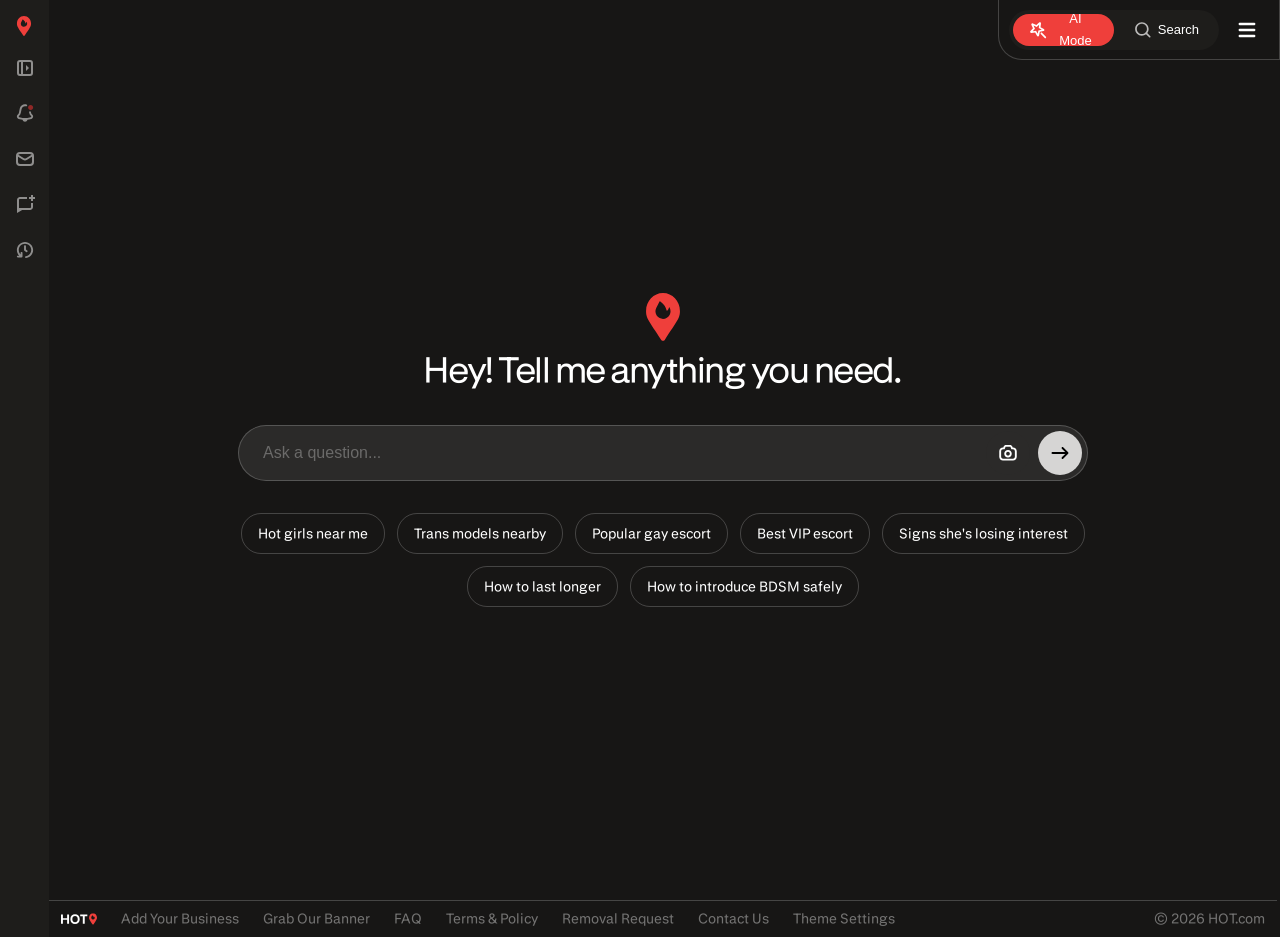
<file: index.html>
<!DOCTYPE html>
<html lang="en">
<head>
    <meta charset="UTF-8">
    <title>Hot.com - Search</title>
    <meta name="viewport" content="width=device-width, initial-scale=1.0, maximum-scale=1.0, user-scalable=no, viewport-fit=cover">
    <link rel="stylesheet" href="styles.css">
</head>
<body>
    <div class="main-container">
       <!-- Sidebar -->
        <aside class="sidebar collapsed" id="sidebar">
            <div class="sidebar-header">
                <a href="index.html">
                    <img class="sidebar-logo" src="icons/symbol.svg" alt="Hot.com logo">
                </a>
            </div>

            <div class="sidebar-menu collapsed" id="sidebar-menu">
                <a href="#" class="menu-item mobile-hidden" data-target="sidebar">
                    <img src="icons/expand.svg" alt="" aria-hidden="true">
                    <span class="text">Expand</span>
                </a>
                <a href="#" class="menu-item">
                    <img src="icons/belldot.svg" alt="" aria-hidden="true">
                    <span class="text">Notifications</span>
                </a>
                <a href="#" class="menu-item">
                    <img src="icons/mail.svg" alt="" aria-hidden="true">
                    <span class="text">Mail</span>
                </a>
                <a href="#" class="menu-item">
                    <img src="icons/newchat.svg" alt="" aria-hidden="true">
                    <span class="text">New chat</span>
                </a>
                <a href="#" class="menu-item">
                    <img src="icons/clock-arrow-rotate-left.svg" alt="" aria-hidden="true">
                    <span class="text">History</span>
                </a>

                <div class="history-links">
                    <p class="date-of-dialog">Today</p>
                    <a href="serp.html">lesbian seduces straight girl</a>
                    <a href="serp.html">mature 50+ videos</a>
                    <a href="serp.html">amateur latina cam video</a>
                    <p class="date-of-dialog">7 days</p>
                    <a href="serp.html">lesbian squirt</a>
                    <a href="serp.html">free 60fps amateur latina cam video</a>
                    <a href="serp.html">hentai animated videos</a>
                    <p class="date-of-dialog">2026-05</p>
                    <a href="serp.html">milf anal scenes</a>
                    <a href="serp.html">pinay amateur videos</a>
                    <p class="date-of-dialog">2026-04</p>
                    <a href="serp.html">lesbian strap on</a>
                </div>
            </div>
        </aside>

        <!-- Main content -->
        <main class="content">
            <!-- Top bar -->
            <header class="top-bar">
                <div class="top-bar-left">
                    <button class="mobile-sidebar-toggle" aria-label="Toggle sidebar">
                        <img src="icons/expand.svg" alt="" aria-hidden="true">
                    </button>
                    <a href="index.html" class="mobile-logo">
                        <img src="icons/logo.svg" alt="Hot.com logo">
                    </a>
                </div>
                
                <div class="mode-toggle active" id="mode-toggle">
                    <button class="mode-btn active" data-mode="ai">
                        <img src="icons/magic-wand.svg" alt="" aria-hidden="true">
                        <span>AI Mode</span>
                    </button>
                    <button class="mode-btn" data-mode="search">
                        <img src="icons/magnifier.svg" alt="" aria-hidden="true">
                        <span>Search</span>
                    </button>
                </div>

                <button class="menu-btn" id="menu-btn" aria-label="Menu">
                    <img src="icons/menu.svg" alt="" aria-hidden="true">
                </button>
            </header>

            <!-- Content area -->
            <div class="content-area">
                <img class="main-logo" src="icons/symbol.svg" alt="Hot.com logo">
                <p class="welcome-text">Hey! Tell me anything you need.</p>

                <div class="search-container">
                    <input type="text" class="search-input" id="search-input" placeholder="Ask a question...">
                    <div class="search-buttons">
                        <button class="search-btn search-btn-camera" aria-label="Upload photo">
                            <img src="icons/camera.svg" alt="" aria-hidden="true">
                        </button>
                        <a href="serp.html">
                            <button class="search-btn search-btn-search" aria-label="Search">
                                <img src="icons/arrow-right.svg" alt="" aria-hidden="true">
                            </button>
                        </a>
                    </div>
                </div>

                <div class="pills-container">
                    <a href="serp.html" class="pill">Hot girls near me</a>
                    <a href="serp.html" class="pill">Trans models nearby</a>
                    <a href="serp.html" class="pill">Popular gay escort</a>
                    <a href="serp.html" class="pill">Best VIP escort</a>
                    <a href="serp.html" class="pill">Signs she's losing interest</a>
                    <a href="serp.html" class="pill">How to last longer</a>
                    <a href="serp.html" class="pill">How to introduce BDSM safely</a>
                </div>
            </div>

            <footer class="footer">
                <div class="footer-left">
                    <img class="footer-logo" src="icons/logo.svg" alt="Hot.com logo">
                    <div class="footer-links">
                        <a href="#" class="footer-link">Add Your Business</a>
                        <a href="#" class="footer-link">Grab Our Banner</a>
                        <a href="#" class="footer-link">FAQ</a>
                        <a href="#" class="footer-link">Terms & Policy</a>
                        <a href="#" class="footer-link">Removal Request</a>
                        <a href="#" class="footer-link">Contact Us</a>
                        <a href="#" class="footer-link theme-settings-link" id="theme-settings-btn">Theme Settings</a>
                    </div>
                </div>
                <div class="footer-right">© 2026 HOT.com</div>
            </footer>
        </main>
    </div>

    <script src="scripts.js"></script>
</body>
</html>
</file>
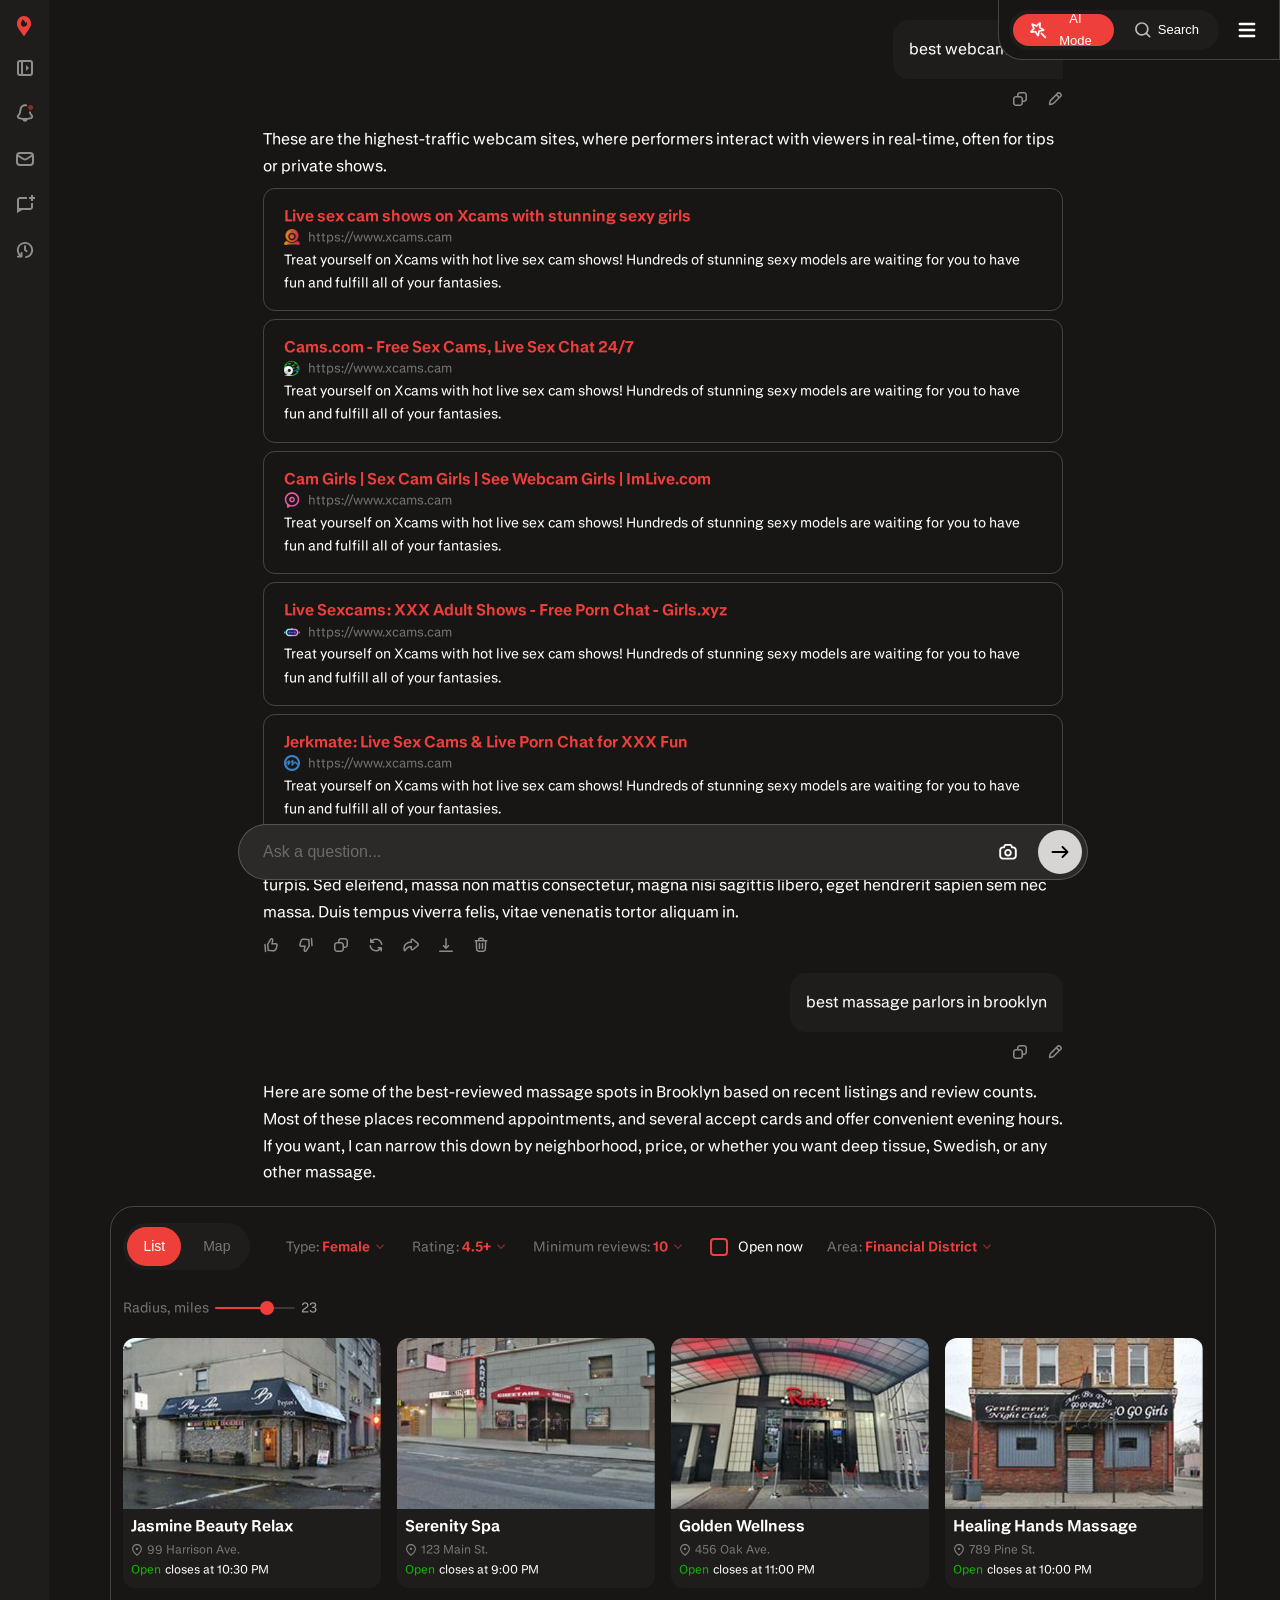
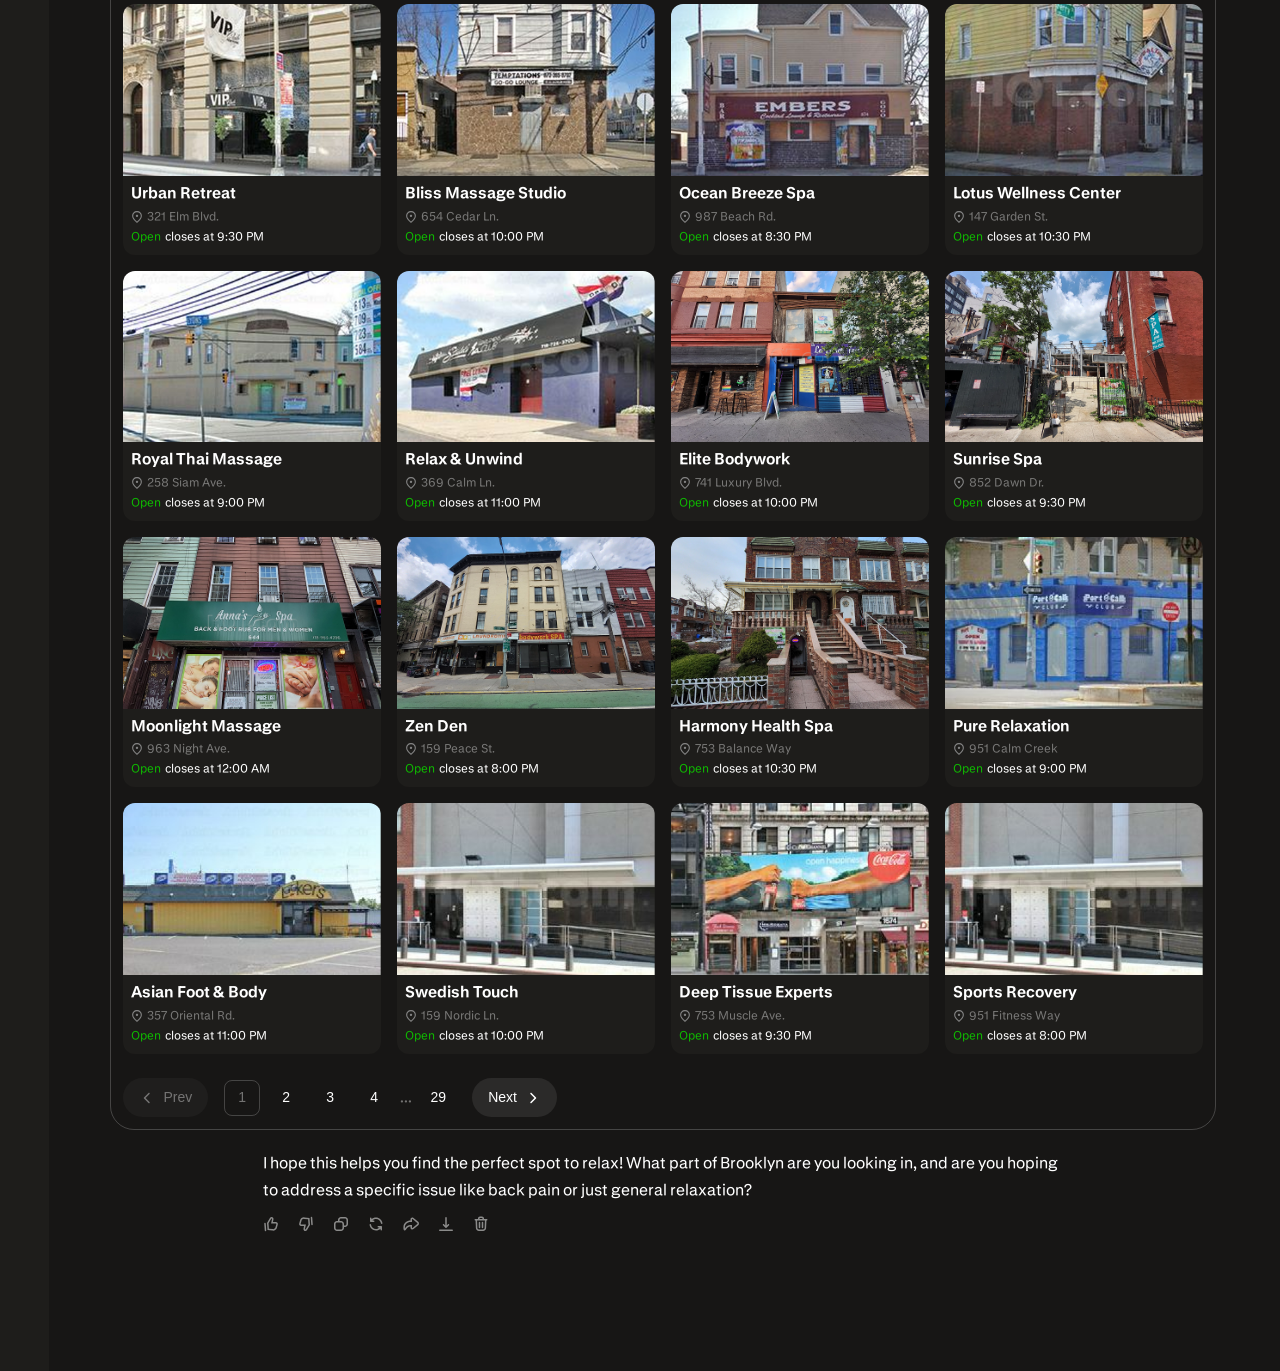
<file: serp.html>
<!DOCTYPE html>
<html lang="en">
<head>
    <meta charset="UTF-8">
    <meta name="viewport" content="width=device-width, initial-scale=1.0, maximum-scale=1.0, user-scalable=no, viewport-fit=cover">
    <title>Hot.com - Search</title>
    <link rel="stylesheet" href="styles.css">
</head>
<body id="serp">
    <div class="main-container">
        <!-- Sidebar -->
        <aside class="sidebar collapsed" id="sidebar">
            <div class="sidebar-header">
                <a href="index.html">
                    <img class="sidebar-logo" src="icons/symbol.svg" alt="Hot.com logo">
                </a>
            </div>

            <div class="sidebar-menu collapsed" id="sidebar-menu">
                <a href="#" class="menu-item mobile-hidden" data-target="sidebar">
                    <img src="icons/expand.svg" alt="" aria-hidden="true">
                    <span class="text">Expand</span>
                </a>
                <a href="#" class="menu-item">
                    <img src="icons/belldot.svg" alt="" aria-hidden="true">
                    <span class="text">Notifications</span>
                </a>
                <a href="#" class="menu-item">
                    <img src="icons/mail.svg" alt="" aria-hidden="true">
                    <span class="text">Mail</span>
                </a>
                <a href="#" class="menu-item">
                    <img src="icons/newchat.svg" alt="" aria-hidden="true">
                    <span class="text">New chat</span>
                </a>
                <a href="#" class="menu-item">
                    <img src="icons/clock-arrow-rotate-left.svg" alt="" aria-hidden="true">
                    <span class="text">History</span>
                </a>

                <div class="history-links">
                    <p class="date-of-dialog">Today</p>
                    <a href="serp.html">lesbian seduces straight girl</a>
                    <a href="serp.html">mature 50+ videos</a>
                    <a href="serp.html">amateur latina cam video</a>
                    <p class="date-of-dialog">7 days</p>
                    <a href="serp.html">lesbian squirt</a>
                    <a href="serp.html">free 60fps amateur latina cam video</a>
                    <a href="serp.html">hentai animated videos</a>
                    <p class="date-of-dialog">2026-05</p>
                    <a href="serp.html">milf anal scenes</a>
                    <a href="serp.html">pinay amateur videos</a>
                    <p class="date-of-dialog">2026-04</p>
                    <a href="serp.html">lesbian strap on</a>
                </div>
            </div>
        </aside>

        <!-- Main content -->
        <main class="content">
            <!-- Top bar -->
            <header class="top-bar">
                <div class="top-bar-left">
                    <button class="mobile-sidebar-toggle" aria-label="Toggle sidebar">
                        <img src="icons/expand.svg" alt="" aria-hidden="true">
                    </button>
                    <a href="index.html" class="mobile-logo">
                        <img src="icons/logo.svg" alt="Hot.com logo">
                    </a>
                </div>
                
                <div class="mode-toggle active" id="mode-toggle">
                    <button class="mode-btn active" data-mode="ai">
                        <img src="icons/magic-wand.svg" alt="" aria-hidden="true">
                        <span>AI Mode</span>
                    </button>
                    <button class="mode-btn" data-mode="search">
                        <img src="icons/magnifier.svg" alt="" aria-hidden="true">
                        <span>Search</span>
                    </button>
                </div>

                <button class="menu-btn" id="menu-btn" aria-label="Menu">
                    <img src="icons/menu.svg" alt="" aria-hidden="true">
                </button>
            </header>

            <!-- Content area -->
            <div class="content-area chat">

                <div class="question">
                    <p>best webcam sites</p>
                    <div class="action-icons">
                        <img src="icons/copy.svg">
                        <img src="icons/pencil.svg">
                    </div>
                </div>

                <div class="answer">
                    <p>
                        These are the highest-traffic webcam sites, where performers interact with viewers in real-time,
                        often for tips or private shows.
                    </p>                 
                    <div class="answer-link-container">
                        <a href="#"><h2>Live sex cam shows on Xcams with stunning sexy girls</h2></a>
                        <a href="#"><p class="answer-link-source"><img src="favicons/1.png">https://www.xcams.cam</p></a>
                        <p class="answer-link-description">
                            Treat yourself on Xcams with hot live sex cam shows!
                            Hundreds of stunning sexy models are waiting for you to have fun and fulfill all of your fantasies.
                        </p>
                    </div>
                    <div class="answer-link-container">
                        <a href="#"><h2>Cams.com - Free Sex Cams, Live Sex Chat 24/7</h2></a>
                        <a href="#"><p class="answer-link-source"><img src="favicons/2.png">https://www.xcams.cam</p></a>
                        <p class="answer-link-description">
                            Treat yourself on Xcams with hot live sex cam shows!
                            Hundreds of stunning sexy models are waiting for you to have fun and fulfill all of your fantasies.
                        </p>
                    </div>
                    <div class="answer-link-container">
                        <a href="#"><h2>Cam Girls | Sex Cam Girls | See Webcam Girls | ImLive.com</h2></a>
                        <a href="#"><p class="answer-link-source"><img src="favicons/3.png">https://www.xcams.cam</p></a>
                        <p class="answer-link-description">
                            Treat yourself on Xcams with hot live sex cam shows!
                            Hundreds of stunning sexy models are waiting for you to have fun and fulfill all of your fantasies.
                        </p>
                    </div>
                    <div class="answer-link-container">
                        <a href="#"><h2>Live Sexcams: XXX Adult Shows - Free Porn Chat - Girls.xyz</h2></a>
                        <a href="#"><p class="answer-link-source"><img src="favicons/4.png">https://www.xcams.cam</p></a>
                        <p class="answer-link-description">
                            Treat yourself on Xcams with hot live sex cam shows!
                            Hundreds of stunning sexy models are waiting for you to have fun and fulfill all of your fantasies.
                        </p>
                    </div>
                    <div class="answer-link-container">
                        <a href="#"><h2>Jerkmate: Live Sex Cams & Live Porn Chat for XXX Fun</h2></a>
                        <a href="#"><p class="answer-link-source"><img src="favicons/5.png">https://www.xcams.cam</p></a>
                        <p class="answer-link-description">
                            Treat yourself on Xcams with hot live sex cam shows!
                            Hundreds of stunning sexy models are waiting for you to have fun and fulfill all of your fantasies.
                        </p>
                    </div>
                    <p>
                        Lorem ipsum dolor sit amet, consectetur adipiscing elit. Etiam et tortor eget enim gravida
                        vulputate quis eu turpis. Sed eleifend, massa non mattis consectetur, magna nisi sagittis libero,
                        eget hendrerit sapien sem nec massa. Duis tempus viverra felis, vitae venenatis tortor aliquam in.
                    </p>
                    <div class="action-icons">
                        <img src="icons/thumbs-up.svg">
                        <img src="icons/thumbs-down.svg">
                        <img src="icons/copy.svg">
                        <img src="icons/arrows-rotate-left.svg">
                        <img src="icons/arrow-shape-turn-up-right.svg">
                        <img src="icons/arrow-down-to-line.svg">
                        <img src="icons/trash-bin.svg">
                    </div>
                </div>

                <div class="question">
                    <p>best massage parlors in brooklyn</p>
                    <div class="action-icons">
                        <img src="icons/copy.svg">
                        <img src="icons/pencil.svg">
                    </div>
                </div>

                <div class="answer">
                    <p>
                        Here are some of the best-reviewed massage spots in Brooklyn based on recent listings and review counts.
                    </p>
                    <p>
                        Most of these places recommend appointments, and several accept cards and offer convenient evening hours.
                        If you want, I can narrow this down by neighborhood, price, or whether you want deep tissue, Swedish,
                        or any other massage.
                    </p>
                    <div class="places">
                        
                        <div class="filter">
                            <!-- List/Map Toggle -->
                            <div class="filter-toggle">
                                <button class="toggle-btn active" data-view="list">List</button>
                                <button class="toggle-btn" data-view="map">Map</button>
                            </div>

                            <div class="filter-item">
                                <span class="filter-label">Type: <strong>Female</strong></span>
                                <img src="icons/keyboard_arrow_down.svg" alt="" aria-hidden="true" class="filter-arrow">
                            </div>

                            <div class="filter-item">
                                <span class="filter-label">Rating: <strong>4.5+</strong></span>
                                <img src="icons/keyboard_arrow_down.svg" alt="" aria-hidden="true" class="filter-arrow">
                            </div>

                            <div class="filter-item">
                                <span class="filter-label">Minimum reviews: <strong>10</strong></span>
                                <img src="icons/keyboard_arrow_down.svg" alt="" aria-hidden="true" class="filter-arrow">
                            </div>

                            <div class="filter-item">
                                <div class="filter-checkbox"></div>
                                <span class="filter-checkbox-text">Open now</span>
                            </div>

                            <div class="filter-item">
                                <span class="filter-label">Area: <strong>Financial District</strong></span>
                                <img src="icons/keyboard_arrow_down.svg" alt="" aria-hidden="true" class="filter-arrow">
                            </div>

                            <div class="filter-item filter-radius">
                                <span class="filter-label">Radius, miles</span>
                                <div class="range-slider">
                                    <div class="range-track">
                                        <div class="range-fill"></div>
                                    </div>
                                    <div class="range-thumb"></div>
                                </div>
                                <span class="filter-value">23</span>
                            </div>
                        </div>

                        <div class="places-map" id="places-map" style="display: none;">
                            <img src="images/map.png" alt="Map of Brooklyn with massage parlor locations">
                            <div class="map-info-card">
                                <img class="map-info-photo" src="places/place (1).png" alt="Jasmine Beauty Relax">
                                <div class="map-info-details">
                                    <h3 class="map-info-name">Jasmine Beauty Relax</h3>
                                    <p class="map-info-rating"><img src="icons/star-yellow.svg" alt=""> 4.8 (127 reviews)</p>
                                    <p class="map-info-address"><img src="icons/pin.svg" alt=""> 99 Harrison Ave., Brooklyn</p>
                                    <p class="map-info-hours"><img src="icons/clock.svg" alt=""> <span>Open</span> · Closes at 10:30 PM</p>
                                </div>
                            </div>
                            <img class="map-controls" src="icons/map-controls.svg" alt="Map controls">
                        </div>

                        <div class="places-content" id="places-content">
                            <!-- Row 1 -->
                            <div class="places-tile">
                                <img class="places-tile-photo" src="places/place (1).png">
                                <div class="places-tile-content">
                                    <h3>Jasmine Beauty Relax</h3>
                                    <p class="places-tile-address"><img src="icons/pin.svg">99 Harrison Ave.</p>
                                    <p class="places-tile-status"><span>Open</span>closes at 10:30 PM</p>
                                </div>
                            </div>
                            <div class="places-tile">
                                <img class="places-tile-photo" src="places/place (2).png">
                                <div class="places-tile-content">
                                    <h3>Serenity Spa</h3>
                                    <p class="places-tile-address"><img src="icons/pin.svg">123 Main St.</p>
                                    <p class="places-tile-status"><span>Open</span>closes at 9:00 PM</p>
                                </div>
                            </div>
                            <div class="places-tile">
                                <img class="places-tile-photo" src="places/place (3).png">
                                <div class="places-tile-content">
                                    <h3>Golden Wellness</h3>
                                    <p class="places-tile-address"><img src="icons/pin.svg">456 Oak Ave.</p>
                                    <p class="places-tile-status"><span>Open</span>closes at 11:00 PM</p>
                                </div>
                            </div>
                            <div class="places-tile">
                                <img class="places-tile-photo" src="places/place (4).png">
                                <div class="places-tile-content">
                                    <h3>Healing Hands Massage</h3>
                                    <p class="places-tile-address"><img src="icons/pin.svg">789 Pine St.</p>
                                    <p class="places-tile-status"><span>Open</span>closes at 10:00 PM</p>
                                </div>
                            </div>
                            <div class="places-tile">
                                <img class="places-tile-photo" src="places/place (5).png">
                                <div class="places-tile-content">
                                    <h3>Urban Retreat</h3>
                                    <p class="places-tile-address"><img src="icons/pin.svg">321 Elm Blvd.</p>
                                    <p class="places-tile-status"><span>Open</span>closes at 9:30 PM</p>
                                </div>
                            </div>
                            <div class="places-tile">
                                <img class="places-tile-photo" src="places/place (6).png">
                                <div class="places-tile-content">
                                    <h3>Bliss Massage Studio</h3>
                                    <p class="places-tile-address"><img src="icons/pin.svg">654 Cedar Ln.</p>
                                    <p class="places-tile-status"><span>Open</span>closes at 10:00 PM</p>
                                </div>
                            </div>
                            <div class="places-tile">
                                <img class="places-tile-photo" src="places/place (7).png">
                                <div class="places-tile-content">
                                    <h3>Ocean Breeze Spa</h3>
                                    <p class="places-tile-address"><img src="icons/pin.svg">987 Beach Rd.</p>
                                    <p class="places-tile-status"><span>Open</span>closes at 8:30 PM</p>
                                </div>
                            </div>
                            <!-- Row 2 -->
                            <div class="places-tile">
                                <img class="places-tile-photo" src="places/place (8).png">
                                <div class="places-tile-content">
                                    <h3>Lotus Wellness Center</h3>
                                    <p class="places-tile-address"><img src="icons/pin.svg">147 Garden St.</p>
                                    <p class="places-tile-status"><span>Open</span>closes at 10:30 PM</p>
                                </div>
                            </div>
                            <div class="places-tile">
                                <img class="places-tile-photo" src="places/place (9).png">
                                <div class="places-tile-content">
                                    <h3>Royal Thai Massage</h3>
                                    <p class="places-tile-address"><img src="icons/pin.svg">258 Siam Ave.</p>
                                    <p class="places-tile-status"><span>Open</span>closes at 9:00 PM</p>
                                </div>
                            </div>
                            <div class="places-tile">
                                <img class="places-tile-photo" src="places/place (10).png">
                                <div class="places-tile-content">
                                    <h3>Relax & Unwind</h3>
                                    <p class="places-tile-address"><img src="icons/pin.svg">369 Calm Ln.</p>
                                    <p class="places-tile-status"><span>Open</span>closes at 11:00 PM</p>
                                </div>
                            </div>
                            <div class="places-tile">
                                <img class="places-tile-photo" src="places/place (11).png">
                                <div class="places-tile-content">
                                    <h3>Elite Bodywork</h3>
                                    <p class="places-tile-address"><img src="icons/pin.svg">741 Luxury Blvd.</p>
                                    <p class="places-tile-status"><span>Open</span>closes at 10:00 PM</p>
                                </div>
                            </div>
                            <div class="places-tile">
                                <img class="places-tile-photo" src="places/place (12).png">
                                <div class="places-tile-content">
                                    <h3>Sunrise Spa</h3>
                                    <p class="places-tile-address"><img src="icons/pin.svg">852 Dawn Dr.</p>
                                    <p class="places-tile-status"><span>Open</span>closes at 9:30 PM</p>
                                </div>
                            </div>
                            <div class="places-tile">
                                <img class="places-tile-photo" src="places/place (13).png">
                                <div class="places-tile-content">
                                    <h3>Moonlight Massage</h3>
                                    <p class="places-tile-address"><img src="icons/pin.svg">963 Night Ave.</p>
                                    <p class="places-tile-status"><span>Open</span>closes at 12:00 AM</p>
                                </div>
                            </div>
                            <div class="places-tile">
                                <img class="places-tile-photo" src="places/place (14).png">
                                <div class="places-tile-content">
                                    <h3>Zen Den</h3>
                                    <p class="places-tile-address"><img src="icons/pin.svg">159 Peace St.</p>
                                    <p class="places-tile-status"><span>Open</span>closes at 8:00 PM</p>
                                </div>
                            </div>
                            <!-- Row 3 -->
                            <div class="places-tile">
                                <img class="places-tile-photo" src="places/place (15).png">
                                <div class="places-tile-content">
                                    <h3>Harmony Health Spa</h3>
                                    <p class="places-tile-address"><img src="icons/pin.svg">753 Balance Way</p>
                                    <p class="places-tile-status"><span>Open</span>closes at 10:30 PM</p>
                                </div>
                            </div>
                            <div class="places-tile">
                                <img class="places-tile-photo" src="places/place (16).png">
                                <div class="places-tile-content">
                                    <h3>Pure Relaxation</h3>
                                    <p class="places-tile-address"><img src="icons/pin.svg">951 Calm Creek</p>
                                    <p class="places-tile-status"><span>Open</span>closes at 9:00 PM</p>
                                </div>
                            </div>
                            <div class="places-tile">
                                <img class="places-tile-photo" src="places/place (17).png">
                                <div class="places-tile-content">
                                    <h3>Asian Foot & Body</h3>
                                    <p class="places-tile-address"><img src="icons/pin.svg">357 Oriental Rd.</p>
                                    <p class="places-tile-status"><span>Open</span>closes at 11:00 PM</p>
                                </div>
                            </div>
                            <div class="places-tile">
                                <img class="places-tile-photo" src="places/place (18).png">
                                <div class="places-tile-content">
                                    <h3>Swedish Touch</h3>
                                    <p class="places-tile-address"><img src="icons/pin.svg">159 Nordic Ln.</p>
                                    <p class="places-tile-status"><span>Open</span>closes at 10:00 PM</p>
                                </div>
                            </div>
                            <div class="places-tile">
                                <img class="places-tile-photo" src="places/place (19).png">
                                <div class="places-tile-content">
                                    <h3>Deep Tissue Experts</h3>
                                    <p class="places-tile-address"><img src="icons/pin.svg">753 Muscle Ave.</p>
                                    <p class="places-tile-status"><span>Open</span>closes at 9:30 PM</p>
                                </div>
                            </div>
                            <div class="places-tile">
                                <img class="places-tile-photo" src="places/place (20).png">
                                <div class="places-tile-content">
                                    <h3>Sports Recovery</h3>
                                    <p class="places-tile-address"><img src="icons/pin.svg">951 Fitness Way</p>
                                    <p class="places-tile-status"><span>Open</span>closes at 8:00 PM</p>
                                </div>
                            </div>
                            <!--div class="places-tile">
                                <img class="places-tile-photo" src="places/place (21).png">
                                <div class="places-tile-content">
                                    <h3>Grand Spa & Sauna</h3>
                                    <p class="places-tile-address"><img src="icons/pin.svg">357 Grand Blvd.</p>
                                    <p class="places-tile-status"><span>Open</span>closes at 12:00 AM</p>
                                </div>
                            </div-->
                        </div>
                        <a class="btn-load-more">Show More</a>
                        <div class="pagination mobile-hidden">
                            <button class="pagination-prev" disabled>
                                <img src="icons/chevron-left.svg" alt="" aria-hidden="true">
                                Prev
                            </button>
                            <div class="pagination-pages">
                                <button class="pagination-page active">1</button>
                                <button class="pagination-page">2</button>
                                <button class="pagination-page">3</button>
                                <button class="pagination-page">4</button>
                                <span class="pagination-dots">...</span>
                                <button class="pagination-page">29</button>
                            </div>
                            <button class="pagination-next">
                                Next
                                <img src="icons/chevron-right.svg" alt="" aria-hidden="true">
                            </button>
                        </div>
                    </div>

                    <p>
                        I hope this helps you find the perfect spot to relax! What part of Brooklyn are you looking in,
                        and are you hoping to address a specific issue like back pain or just general relaxation?
                    </p>

                    <div class="action-icons">
                        <img src="icons/thumbs-up.svg">
                        <img src="icons/thumbs-down.svg">
                        <img src="icons/copy.svg">
                        <img src="icons/arrows-rotate-left.svg">
                        <img src="icons/arrow-shape-turn-up-right.svg">
                        <img src="icons/arrow-down-to-line.svg">
                        <img src="icons/trash-bin.svg">
                    </div>
                </div>

                <!-- Search input-->

                <div class="search-container">
                    <input type="text" class="search-input" id="search-input" placeholder="Ask a question...">
                    <div class="search-buttons">
                        <button class="search-btn search-btn-camera" aria-label="Upload photo">
                            <img src="icons/camera.svg" alt="" aria-hidden="true">
                        </button>
                        <button class="search-btn search-btn-search" aria-label="Search">
                            <img src="icons/arrow-right.svg" alt="" aria-hidden="true">
                        </button>
                    </div>
                </div>

            </div>

        </main>
    </div>

    <script src="scripts.js"></script>
</body>
</html>
</file>
<file: styles.css>
/* CSS Variables - Color System */
:root {
    --primary: #D6D5D4;
    --secondary: #EF3F3B;
    --level0: #171615;
    --level1: #1E1D1B;
    --level2: #2B2A29;
    --border: rgba(255, 255, 255, 0.2);
    --text-primary: white;
    --text-secondary: rgba(255, 255, 255, 0.4);
}
/* Reset & Base */
@font-face {
    font-family: 'PPLX Sans Beta';
    src: url('fonts/PPLX-Sans-Beta-v2-VF.woff2') format('woff2-variations');
    font-weight: 100 1000;
    font-style: normal;
    font-display: swap;
}
* {
    margin: 0;
    padding: 0;
    box-sizing: border-box;
    color: var(--text-primary);
    text-decoration: none;
    line-height: 1.666;
    outline: none;
    -webkit-tap-highlight-color: transparent;
    font-style: normal;
}
html {
    overflow-y: scroll;
    scrollbar-gutter: stable;
}
body {
    font-family: 'PPLX Sans Beta', -apple-system, BlinkMacSystemFont, 'Segoe UI', Roboto, Oxygen, Ubuntu, sans-serif;
    background: var(--level0);
    min-height: 100vh;
    overflow-x: hidden;
    margin: 0;
    padding: 0;
    font-style: normal;
    font-variation-settings: "wght" 400, "slnt" 0;
    font-synthesis: none;
}
strong, b, h1, h2, h3, h4, h5, h6 {
    font-weight: 700;
    font-variation-settings: "wght" 700, "slnt" 0;
}
input,
textarea,
button {
    font-style: normal;
}
i, em {
    font-style: italic;
}
/* Scrollbar */
::-webkit-scrollbar {
    width: 3px;
    height: 3px;
}
::-webkit-scrollbar-track {
    background: var(--border);
    margin-block: 20px;
}
::-webkit-scrollbar-thumb {
    background: var(--primary);
    border-radius: 4px;
}
::-webkit-scrollbar-thumb:hover {
    background: var(--secondary);
}
img {
    display: block;
    flex-shrink: 0;
}
/* Layout */
.main-container {
    flex: 1;
    display: flex;
    min-height: 100vh;
    overflow-x: hidden;
}
.content {
    flex: 1;
    display: flex;
    flex-direction: column;
}
.content-area {
    flex: 1;
    display: flex;
    flex-direction: column;
    align-items: center;
    justify-content: center;
    min-height: 100vh;
}
#serp .content {
    margin-bottom: 120px;
    margin-top: 20px;
    width: 100%;
}
/* Sidebar */
.sidebar {
    width: 200px;
    background: var(--level1);
    transition: width 0.3s ease;
    overflow: hidden;
    flex-shrink: 0;
}
.sidebar.collapsed {
    width: 49px;
}
.sidebar-header {
    padding: 16px 14px 0 14px;
}
.sidebar-logo {
    width: 20px;
    height: 20px;
}
.sidebar-menu {
    padding: 8px 0;
    overflow-y: auto;
}
.sidebar-menu.collapsed {
    padding: 8px 14px;
}
.menu-item {
    display: block;
    padding: 12px 14px;
    cursor: pointer;
    white-space: nowrap;
    line-height: 20px;
}
.menu-item img {
    width: 20px;
    height: 20px;
    display: inline-block;
    vertical-align: middle;
    opacity: 0.5;
}
.menu-item .text {
    display: inline;
    vertical-align: middle;
    margin-left: 12px;
}
.menu-item:hover img {
    opacity: 1;
}
.sidebar.collapsed .menu-item {
    padding: 12px 0;
    text-align: center;
    width: 20px;
    margin: 0 auto;
}
.sidebar.collapsed .menu-item .text {
    display: none;
}
.sidebar.collapsed .history-links {
    display: none;
}
.history-links {
    padding: 0 14px;
    overflow-x: hidden;
}
.history-links a {
    font-size: 14px;
    color: var(--text-secondary);
    display: block;
    padding: 4px 0;
    white-space: nowrap;
    overflow: hidden;
    text-overflow: ellipsis;
}
.history-links a:hover {
    color: var(--text-primary);
}
.date-of-dialog {
    font-size: 11px;
    margin-top: 12px;
    margin-bottom: 4px;
    color: var(--border);
}
/* Top Bar */
.top-bar {
    height: 60px;
    display: flex;
    align-items: center;
    justify-content: flex-end;
    padding: 0 12px 0 10px;
    background: var(--level0);
    gap: 8px;
    position: fixed;
    top: 0;
    right: 0;
    z-index: 100;
    width: 282px;
    border: 1px solid var(--border);
    border-top: none;
    border-radius: 0 0 0 24px;
}
.top-bar-left {
    display: none;
    align-items: center;
    gap: 8px;
    margin-right: auto;
}
.mobile-sidebar-toggle {
    background: none;
    border: none;
    cursor: pointer;
    padding: 8px;
    border-radius: 8px;
}
.mobile-sidebar-toggle:hover {
    background: rgba(255,255,255,0.2);
}
.mobile-sidebar-toggle img {
    width: 20px;
    height: 20px;
    opacity: 0.7;
}
.mobile-logo img {
    width: 70px;
    height: auto;
}
/* Mode Toggle */
.mode-toggle {
    display: flex;
    border-radius: 24px;
    padding: 4px;
    gap: 4px;
    background: var(--level1);
    height: 40px;
}
.mode-btn {
    padding: 8px 16px;
    background: transparent;
    color: var(--text-secondary);
    font-size: 13px;
    font-weight: 500;
    cursor: pointer;
    border-radius: 20px;
    display: flex;
    align-items: center;
    gap: 6px;
    border: none;
}
.mode-btn span {
    text-wrap-mode: nowrap;
}
.mode-btn img {
    width: 18px;
    height: 18px;
    opacity: 0.7;
}
.mode-btn:hover:not(.active) {
    background: rgba(255,255,255,0.1);
}
.mode-btn.active {
    background: var(--secondary);
    color: var(--text-primary);
}
.mode-btn.active img {
    filter: brightness(0) invert(1);
    opacity: 1;
}
.menu-btn {
    background: none;
    border: none;
    cursor: pointer;
    padding: 8px;
    border-radius: 8px;
}
.menu-btn:hover {
    background: rgba(255,255,255,0.2);
}
.menu-btn img {
    width: 24px;
    height: 24px;
}
/* Logo & Welcome */
.main-logo {
    width: 48px;
    height: 48px;
}
.welcome-text {
    font-size: 36px;
    margin-bottom: 24px;
    text-align: center;
    letter-spacing: 0.5px;
}
/* Search */
.search-container {
    width: 100%;
    max-width: 850px;
    margin-bottom: 32px;
    position: relative;
}
.search-input {
    width: 100%;
    height: 56px;
    background: var(--level2);
    border: 1px solid var(--border);
    border-radius: 28px;
    padding: 0 0 0 24px;
    font-size: 16px;
}
.search-input::placeholder {
    color: rgba(255,255,255,0.3);
}
.search-input:focus {
    box-shadow: 0 0 0 3px rgba(255,255,255,0.2);
}
.search-buttons {
    position: absolute;
    top: 6px;
    right: 6px;
    display: flex;
    gap: 8px;
}
.search-btn {
    width: 44px;
    height: 44px;
    border-radius: 22px;
    display: flex;
    align-items: center;
    justify-content: center;
    cursor: pointer;
    border: none;
}
.search-btn-camera {
    background: var(--level2);
}
.search-btn-search {
    background: var(--primary);
}
.search-btn:hover {
    background: var(--secondary);
}
.search-btn img {
    width: 20px;
    height: 20px;
}
#serp .search-container {
    width: 850px;
    position: fixed;
    bottom: 0;
    margin-bottom: 20px;
}
/* Pills */
.pills-container {
    display: flex;
    flex-wrap: wrap;
    justify-content: center;
    gap: 12px;
    max-width: 850px;
}
.pill {
    padding: 8px 16px;
    border: 1px solid var(--border);
    border-radius: 20px;
    font-size: 14px;
    cursor: pointer;
}
.pill:hover {
    background: rgba(255,255,255,0.2);
    border-color: transparent;
}
/* Footer */
.footer {
    padding: 0 12px;
    border-top: 1px solid var(--border);
    display: flex;
    align-items: center;
    justify-content: space-between;
    font-size: 14px;
}
.footer-left {
    display: flex;
    align-items: center;
    gap: 24px;
}
.footer-logo {
    width: 36px;
    height: 36px;
}
.footer-links {
    display: flex;
    align-items: center;
    gap: 24px;
    flex-wrap: wrap;
}
.footer-link {
    color: var(--text-secondary);
    cursor: pointer;
}
.footer-right {
    color: var(--text-secondary);
}
.footer-link:hover {
    color: var(--text-primary);
}
/* Chat */
.answer {
    width: 100%;
}
.answer-link-container {
    padding: 16px 20px;
    border-radius: 12px;
    max-width: 800px;
    margin: 8px auto;
    border: 1px solid var(--border);
}
.answer-link-container h2 {
    color: var(--secondary);
    font-size: 16px;
    font-weight: 400;
    line-height: 1.333;
}
.answer-link-description {
    margin-top: 8px;
    font-size: 14px;
}
.answer-link-source {
    color: var(--text-secondary);
    font-size: 13px;
    margin: 0 0 6px;
}
.answer-link-source img {
    display: inline-block;
    height: 16px;
    margin-right: 8px;
    position: relative;
    top: 3px;
}
.action-icons {
    max-width: 800px;
    margin: 0 auto;
}
.action-icons img {
    display: inline-block;
    margin: 12px 16px 12px 0;
    opacity: 0.5;
    cursor: pointer;
}
.action-icons img:hover {
    opacity: 1;
}
.question .action-icons img {
    margin-right: 0;
    margin-left: 16px;
}
.chat p {
    max-width: 800px;
    margin: 0 auto;
}
.question {
    text-align: right;
    width: 800px;
}
.question p {
    background: var(--level1);
    border-radius: 16px 16px 0 16px;
    padding: 16px;
    display: inline-block;
}
/* Filter */
.filter {
    display: flex;
    align-items: center;
    gap: 24px;
    padding: 4px 0 16px;
    flex-wrap: wrap;
}
.filter-item {
    display: flex;
    align-items: center;
    gap: 2px;
    cursor: pointer;
    white-space: nowrap;
    padding: 2px 0;
}
.filter-label {
    font-size: 14px;
    color: var(--text-secondary);
}
.filter-label strong {
    color: var(--secondary);
    font-weight: 600;
}
.filter-arrow {
    width: 16px;
    height: 16px;
    opacity: 0.5;
}
.filter-radius {
    gap: 6px;
}
.filter-checkbox-text {
    font-size: 14px;
}
.filter-item:hover .filter-arrow {
    opacity: 1;
}
/* Range Slider */
.range-slider {
    width: 80px;
    position: relative;
    height: 20px;
    display: flex;
    align-items: center;
}
.range-track {
    width: 100%;
    height: 2px;
    background: rgba(255,255,255,0.15);
    border-radius: 1px;
    position: relative;
}
.range-fill {
    height: 100%;
    width: 65%;
    background: var(--secondary);
    border-radius: 1px;
    position: absolute;
    left: 0;
    top: 0;
}
.range-thumb {
    width: 14px;
    height: 14px;
    background: var(--secondary);
    border-radius: 50%;
    position: absolute;
    left: 65%;
    top: 50%;
    transform: translate(-50%, -50%);
    cursor: pointer;
}
.filter-value {
    font-size: 14px;
    font-weight: 500;
    color: rgba(255,255,255,0.6);
}
/* Checkbox */
.filter-checkbox {
    width: 18px;
    height: 18px;
    border: 2px solid var(--secondary);
    border-radius: 4px;
    margin-right: 8px;
}
.filter-item:hover .filter-checkbox {
    background: rgba(239,63,59,0.1);
}
/* List/Map Toggle */
.filter-toggle {
    display: flex;
    border-radius: 24px;
    padding: 4px;
    gap: 6px;
    background: var(--level1);
    margin-right: 12px;
}
.toggle-btn {
    padding: 8px 16px;
    background: transparent;
    color: var(--text-secondary);
    font-size: 14px;
    font-weight: 500;
    cursor: pointer;
    border-radius: 20px;
    border: none;
}
.toggle-btn.active {
    background: var(--secondary);
    color: var(--text-primary);
}
.toggle-btn:hover:not(.active) {
    background: rgba(255,255,255,0.1);
}
/* Map */
.places-map {
    position: relative;
    width: 100%;
    flex: 1;
    min-height: 400px;
    border-radius: 12px;
    overflow: hidden;
}
.places-map > img:first-of-type {
    width: 100%;
    height: 100%;
    object-fit: cover;
    border-radius: 12px;
}
.map-info-card {
    position: absolute;
    top: 16px;
    left: 16px;
    right: 16px;
    z-index: 10;
    background: var(--level0);
    border-radius: 12px;
    padding: 8px 16px 8px 8px;
    display: flex;
    gap: 16px;
    backdrop-filter: blur(8px);
    border: 1px solid var(--border);
    max-width: 420px;
}
.map-info-photo {
    width: 95px;
    height: 95px;
    border-radius: 8px;
    object-fit: cover;
}
.map-info-name {
    font-size: 16px;
    white-space: nowrap;
    overflow: hidden;
    text-overflow: ellipsis;
}
.map-info-rating {
    font-size: 14px;
    display: flex;
    align-items: center;
    gap: 4px;
}
.map-info-address {
    font-size: 13px;
    display: flex;
    align-items: center;
    gap: 4px;
    color: var(--text-secondary);
}
.map-info-hours {
    font-size: 13px;
    display: flex;
    align-items: center;
    gap: 4px;
}
.map-info-hours span {
    color: #0FB800;
}
.map-info-rating img {
    width: 16px;
    height: 16px;
}
.map-info-address img {
    width: 14px;
    height: 14px;
}
.map-info-hours img {
    width: 14px;
    height: 14px;
}
.places-map .map-controls {
    position: absolute;
    top: 16px;
    right: 16px;
    width: 32px;
    height: 72px;
    z-index: 10;
    cursor: pointer;
}
/* Places Grid */
.places {
    margin: 20px auto;
    width: 100%;
    max-width: 90%;
    padding: 12px;
    border-radius: 24px;
    border: 1px solid var(--border);
    display: flex;
    flex-direction: column;
}
.places-content {
    display: grid;
    grid-template-columns: repeat(7, 1fr);
    gap: 16px;
}
.places-tile {
    background: var(--level1);
    border-radius: 12px;
    overflow: hidden;
    transition: transform 0.2s;
}
.places-tile:hover {
    transform: translateY(-4px);
    box-shadow: 0 8px 24px rgba(0,0,0,0.3);
}
.places-tile-photo {
    width: 100%;
    aspect-ratio: 3/2;
    object-fit: cover;
}
.places-tile-content {
    padding: 4px 8px 8px;
}
.places-tile-content h3 {
    font-size: 16px;
    white-space: nowrap;
    overflow: hidden;
    text-overflow: ellipsis;
    font-weight: 400;
}
.places-tile-address {
    font-size: 12px;
    color: var(--text-secondary);
    margin: 8px 0;
    display: flex;
    align-items: center;
    gap: 4px;
    white-space: nowrap;
    overflow: hidden;
}
.places-tile-address img {
    width: 12px;
    height: 12px;
}
.places-tile-status {
    display: flex;
    align-items: center;
    gap: 4px;
    font-size: 12px;
    margin-top: 8px;
}
.places-tile-status span {
    color: #0FB800;
}
/* Pagination */
.pagination {
    display: flex;
    align-items: center;
    gap: 16px;
    margin-top: 12px;
    padding-top: 12px;
}
.pagination-prev {
    display: flex;
    align-items: center;
    gap: 8px;
    padding: 8px 16px;
    background: var(--level2);
    border-radius: 24px;
    font-size: 14px;
    font-weight: 500;
    cursor: pointer;
    border: none;
}
.pagination-next {
    display: flex;
    align-items: center;
    gap: 8px;
    padding: 8px 16px;
    background: var(--level2);
    border-radius: 24px;
    font-size: 14px;
    font-weight: 500;
    cursor: pointer;
    border: none;
}
.pagination-prev:hover:not(:disabled) {
    background: var(--secondary);
}
.pagination-next:hover {
    background: var(--secondary);
}
.pagination-prev:disabled {
    opacity: 0.4;
    cursor: not-allowed;
}
.pagination-pages {
    display: flex;
    align-items: center;
    gap: 8px;
}
.pagination-page {
    min-width: 36px;
    height: 36px;
    padding: 0 8px;
    background: transparent;
    border-radius: 8px;
    font-size: 14px;
    font-weight: 500;
    cursor: pointer;
    border: none;
}
.pagination-page:hover:not(.active) {
    background: var(--level2);
}
.pagination-page.active {
    border: 1px solid var(--border);
    color: var(--text-secondary);
    cursor: default;
}
.pagination-dots {
    color: var(--text-secondary);
}
.btn-load-more {
    padding: 12px;
    border: 1.5px solid var(--secondary);
    border-radius: 12px;
    font-weight: 500;
    margin-top: 10px;
    text-align: center;
    color: var(--secondary);
    display: flex;
    justify-content: center;
    cursor: pointer;
}
/* Theme Popup */
.theme-popup-overlay {
    position: fixed;
    top: 0;
    left: 0;
    right: 0;
    bottom: 0;
    background: rgba(0,0,0,0.8);
    z-index: 2000;
    display: none;
    justify-content: center;
    align-items: center;
}
.theme-popup {
    background: var(--level2);
    border-radius: 16px;
    padding: 24px;
    max-width: 500px;
    width: 90%;
    border: 1px solid var(--border);
    max-height: 80vh;
    overflow-y: auto;
}
.theme-popup h2 {
    margin-bottom: 20px;
    font-size: 24px;
    color: var(--primary);
}
.theme-popup h3 {
    margin: 16px 0 12px;
    font-size: 18px;
    color: var(--primary);
}
.input-group {
    margin-bottom: 16px;
}
.input-group label {
    display: block;
    margin-bottom: 6px;
    font-size: 13px;
    color: var(--text-secondary);
    font-weight: 500;
}
.input-group input {
    width: 100%;
    padding: 10px 12px;
    background: var(--level1);
    border: 1px solid var(--border);
    border-radius: 8px;
    color: var(--text-primary);
    font-size: 14px;
    font-family: monospace;
}
.input-group input:focus {
    border-color: var(--secondary);
    outline: none;
}
.popup-buttons {
    display: flex;
    gap: 12px;
    margin-top: 24px;
    justify-content: flex-end;
}
.popup-buttons button {
    padding: 10px 20px;
    border-radius: 8px;
    cursor: pointer;
    font-size: 14px;
    font-weight: 500;
    border: none;
}
.save-btn {
    background: var(--secondary);
    color: var(--text-primary);
}
.cancel-btn {
    background: var(--level1);
    color: var(--text-secondary);
    border: 1px solid var(--border);
}
.reset-btn {
    background: transparent;
    color: var(--primary);
    border: 1px solid var(--primary);
}
.reset-btn:hover {
    background: rgba(214,213,212,0.1);
}
/* Responsive Grid */
@media (max-width: 1700px) {
    .places-content {
        grid-template-columns: repeat(6, 1fr);
    }
}
@media (max-width: 1440px) {
    .places-content {
        grid-template-columns: repeat(5, 1fr);
    }
}
@media (max-width: 1300px) {
    .places-content {
        grid-template-columns: repeat(4, 1fr);
    }
}
@media (max-width: 900px) {
    .places-content {
        grid-template-columns: repeat(3, 1fr);
    }
}
@media (max-width: 600px) {
    .places-content {
        grid-template-columns: repeat(2, 1fr);
    }
}
/* Mobile */
@media (max-width: 768px) {
    .main-container {
        width: 100vw;
        padding-top: 60px;
    }
    .top-bar-left {
        display: flex;
    }
    .top-bar {
        position: fixed;
        left: 0;
        width: 100%;
        border-radius: 0;
        z-index: 1000;
        border: none;
        border-bottom: 1px solid var(--border);
    }
    .sidebar {
        position: fixed;
        left: 0;
        top: 0;
        bottom: 0;
        z-index: 1001;
        transform: translateX(-100%);
        width: 280px;
        transition: transform 0.3s;
    }
    .sidebar.open {
        transform: translateX(0);
    }
    .sidebar-overlay {
        display: none;
        position: fixed;
        top: 0;
        right: 0;
        bottom: 0;
        left: 0;
        background: rgba(0,0,0,0.5);
        z-index: 1000;
    }
    .sidebar-overlay.active {
        display: block;
    }
    .content-area {
        padding: 12px;
        width: 100%;
        min-height: calc(100vh - 60px);
    }
    .welcome-text {
        font-size: 22px;
        margin-bottom: 12px;
    }
    .search-container {
        margin-bottom: 20px;
    }
    .pills-container {
        gap: 6px;
    }
    #serp .search-container {
        width: calc(100% - 22px);
        left: 11px;
        margin-bottom: 12px;
    }
    .footer {
        flex-direction: column;
        gap: 8px;
        text-align: center;
    }
    .footer-left {
        flex-direction: column;
        gap: 12px;
    }
    .footer-links {
        gap: 8px;
    }
    .question {
        width: 100%;
    }
    .answer-link-container {
        max-width: 100%;
        margin: 8px 0;
    }
    .action-icons {
        max-width: 100%;
    }
    .places {
        max-width: 100%;
        margin: 16px 0;
        padding: 0;
        border: none;
        border-radius: 0;
    }
    .places-content {
        gap: 10px;
    }
    .filter {
        gap: 16px;
        overflow-x: auto;
        flex-wrap: nowrap;
        padding: 4px 20px 4px 4px;
        border: 1.5px solid var(--border);
        border-radius: 100px;
        margin-bottom: 10px;
    }
    .filter-item {
        padding: 4px 0;
        flex-shrink: 0;
    }
    .range-slider {
        width: 60px;
    }
    .places-map {
        aspect-ratio: 2/3;
        min-height: auto;
    }
    .places-map > img:first-of-type {
        position: absolute;
        top: 0;
        left: 0;
        width: 100%;
        height: 100%;
    }
    .map-info-card {
        bottom: 16px;
        top: auto;
        padding: 8px;
        gap: 8px;
        
    }
    .map-info-photo {
        width: 80px;
        height: 80px;
    }
    .map-info-name {
        font-size: 14px;
        white-space: normal;
    }
    .map-info-rating {
        font-size: 11px;
    }
    .map-info-address {
        font-size: 11px;
        white-space: normal;
    }
    .map-info-hours {
        font-size: 11px;
    }
    .pagination {
        gap: 8px;
        margin-bottom: 80px;
        flex-wrap: wrap;
    }
    .pagination-prev {
        padding: 6px 12px;
        font-size: 12px;
    }
    .pagination-next {
        padding: 6px 12px;
        font-size: 12px;
    }
    .pagination-page {
        min-width: 32px;
        height: 32px;
        font-size: 12px;
    }
    .mode-toggle {
        height: 36px;
    }
    .mode-btn {
        padding: 6px 10px 6px 8px;
        font-size: 12px;
    }
    .mode-btn img {
        width: 16px;
        height: 16px;
    }
    .main-logo {
        width: 40px;
        height: 40px;
    }
    .mobile-hidden {
        display: none !important;
    }
    .sidebar.open .sidebar-menu .menu-item {
        padding: 12px 14px;
        text-align: left;
        width: auto;
    }
    .sidebar.open .sidebar-menu .menu-item .text {
        display: inline;
        margin-left: 12px;
    }
    .sidebar.open .history-links {
        display: block;
    }
    .footer {
        padding: 12px;
    }
    .footer-logo {
        display: none;
    }
    .footer-links {
        justify-content: center;
        gap: 2px;
    }
    .footer-link {
        padding: 0 4px;        
    }
    .footer-right {
        font-size: 12px;
        color: var(--border);
    }
}
@media (min-width: 769px) {
    .btn-load-more {
        display: none;
    }
}
/* iOS zoom prevention */
@media screen and (-webkit-min-device-pixel-ratio: 0) {
    input[type="text"],
    input[type="search"],
    textarea {
        font-size: 16px !important;
    }
}
</file>
